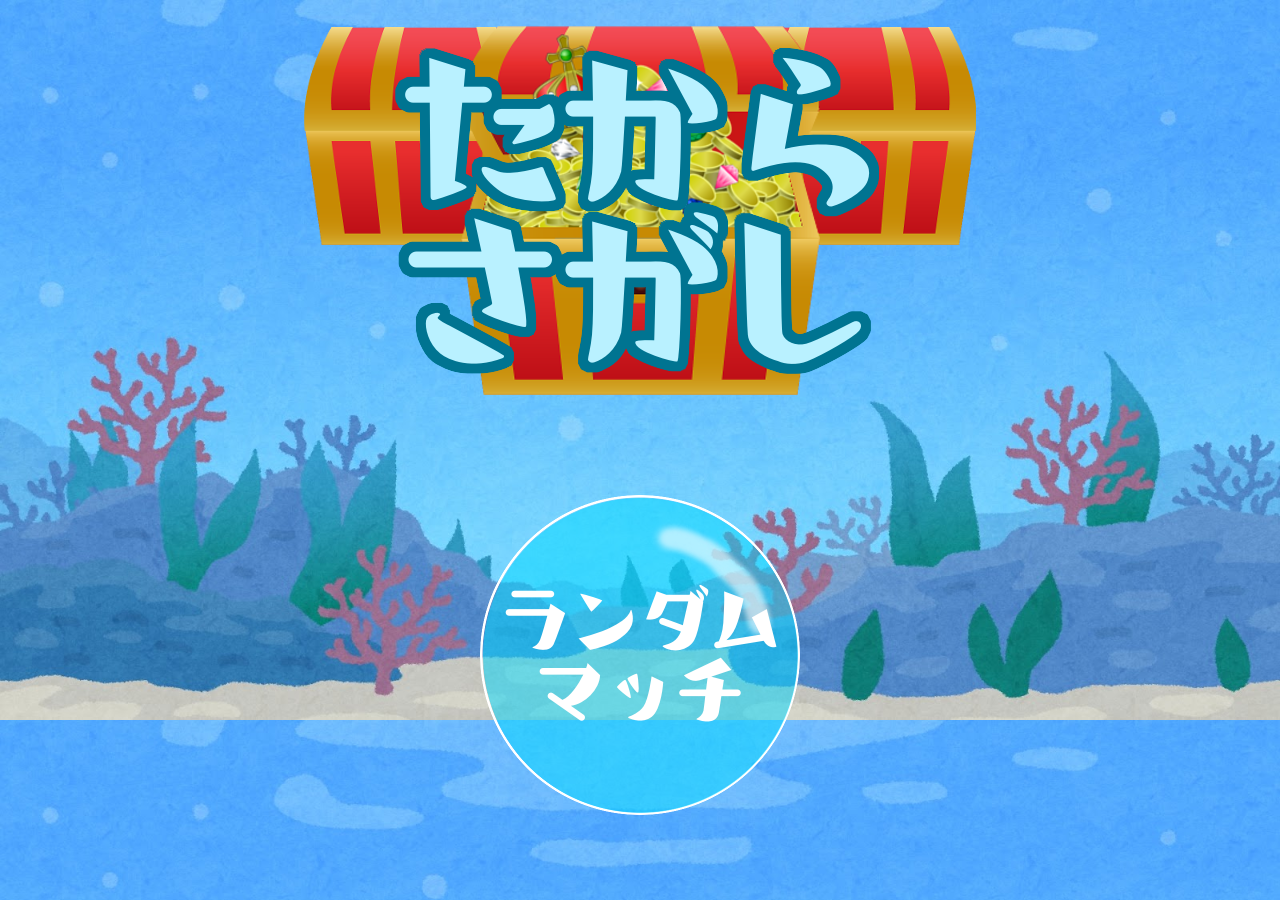
<file: html/title.html>
<!DOCTYPE html>
<html>
    <head>
        <meta charset="UTF-8">
        <link rel="stylesheet" href="../css/title.css">
        <title>タイトル</title>

    </head>

    <body>
        <div id="title">
            <img id="title-icon" src="../image/title.png">
        </div>
        <div id="match-icon">
            <img id="random-match" src="../image/RandomMatch.png" onclick="create_user()">
        </div>
        <img id="fade" src="../image/Fade.png">
        <div id="matching">
            <img id="matching-ui" src="../image/Matching_ui.png">
        </div>
    </body>

    <script type="text/javascript" src="../javascript/title.js"></script>
</html>
</file>
<file: css/title.css>
body{
    margin: 0 0 0 0 ;
    background-size: cover;
    background-image: url('../image/Haikei.png');
    overflow: hidden;
    width: 100vw;
}

#match-icon, #title {
    position: absolute;
    width: 100%;
    height: 0;
    text-align: center;
}

#title-icon{
    position: relative;
    top: 2vw;
}

#random-match{
    position: relative;
    top: 55vh;
}

#fade{
    position: absolute;
    z-index: 10;
    width: 100vw;
    height: auto;
}

#matching{
    width: 100%;
    text-align: center;
}

#matching-ui{
    position: relative;
    z-index: 20;
    top: 20vw;
}
#fade, #matching-ui{
    visibility: hidden;
}
</file>
